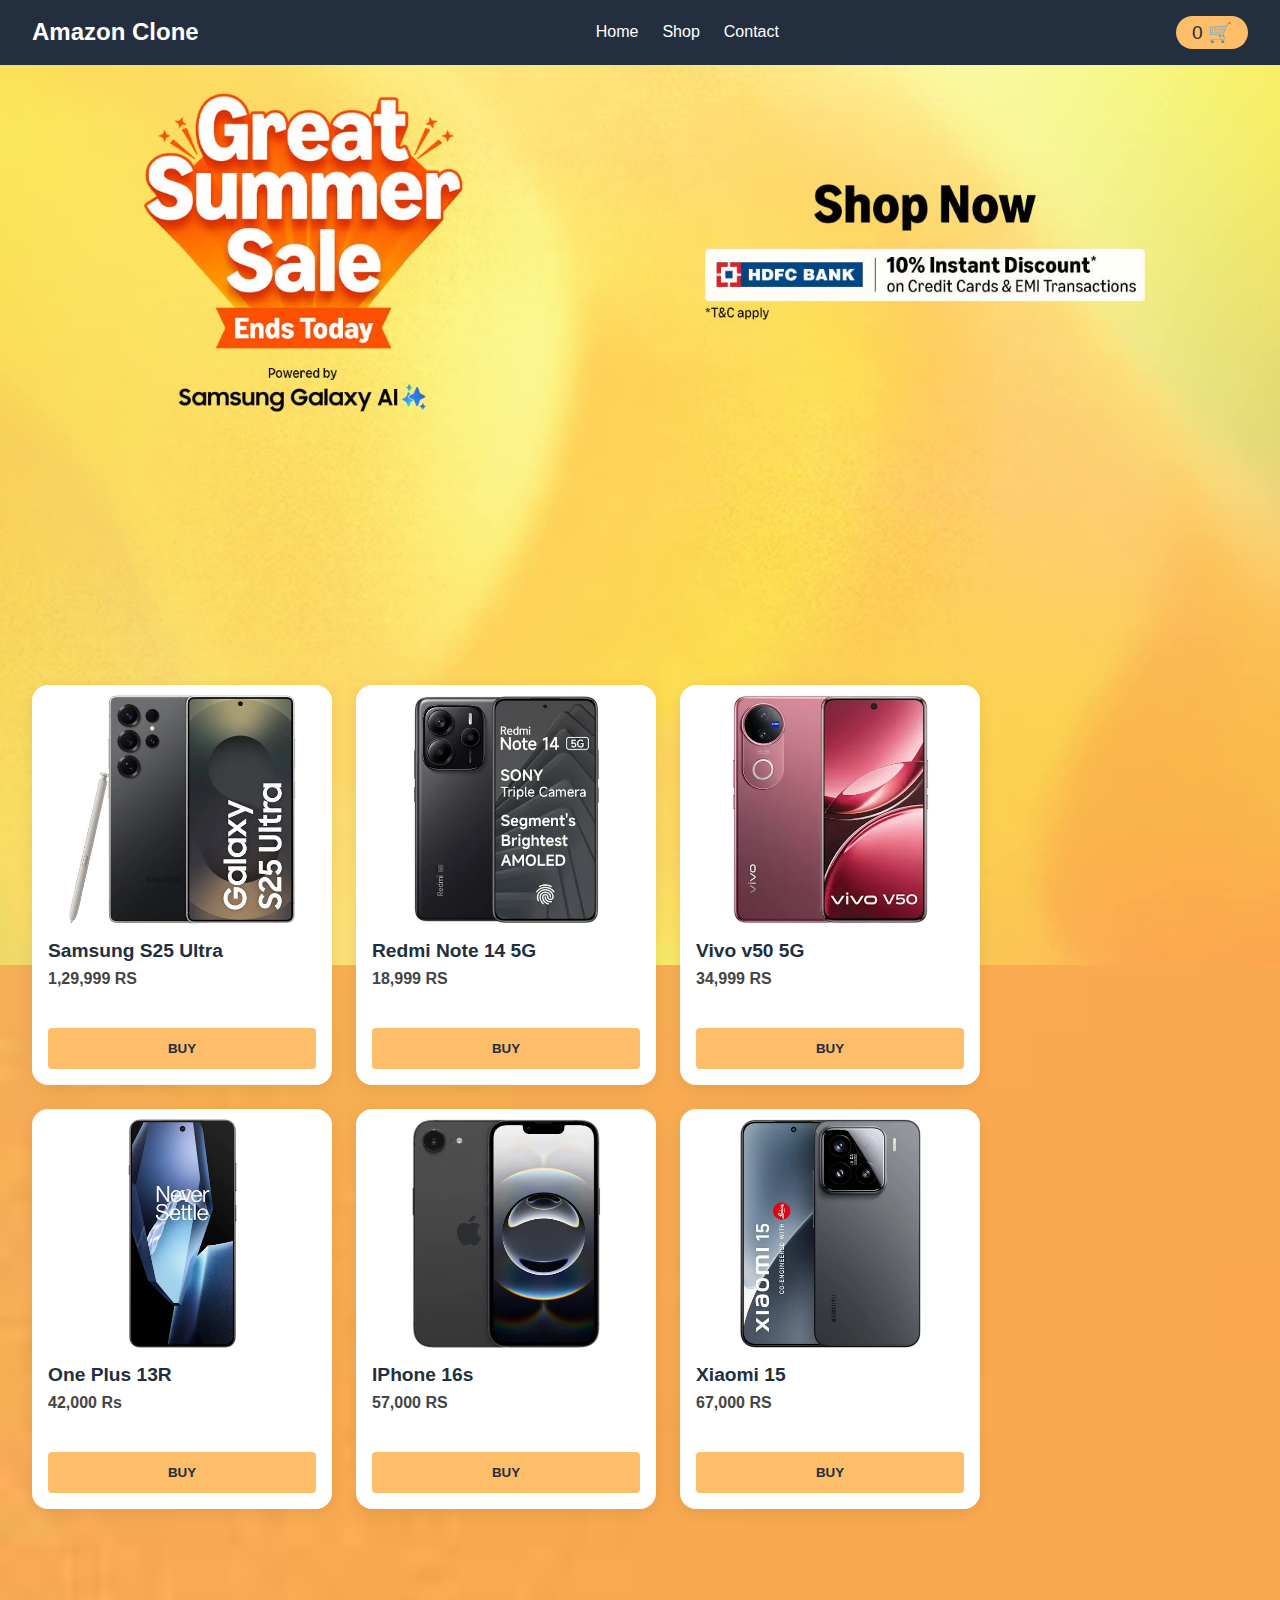
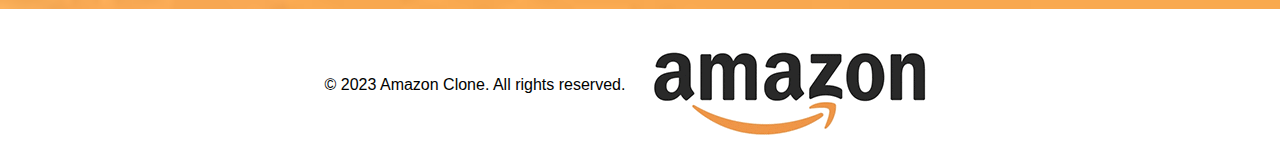
<file: index.html>
<!DOCTYPE html>
<html lang="en">
<head>
    <meta charset="UTF-8">
    <meta name="viewport" content="width=device-width, initial-scale=1.0">
    <title>Amazon Clone</title>
    <link rel="stylesheet" href="style.css">
</head>
<body>
    
    <nav class="navbar">
        <div class="logo">Amazon Clone</div>
        <ul class="nav-links">
            <li><a href="#">Home</a></li>
            <li><a href="#">Shop</a></li>
            <li><a href="#">Contact</a></li>
        </ul>
        <div class="cart">
            <span id="cart-count">0</span> 🛒
        </div>
    </nav>
    <div class="header"></div>
    <main>
       <div>
         <section class="products">
                <div class="product" data-name="Product 1">
                    <div class="img-cont" style="background-image: url('./assets/i1.png');"></div>
                    <div class="product-info">
                        <h3>Samsung S25 Ultra</h3>
                        <p>1,29,999 RS</p>
                    </div>
                    <div class="product-footer">
                        <button class="add-to-cart" onclick="window.location.href='./buy.html'">BUY</button>
                    </div>
                </div>
           
                <div class="product" data-name="Product 2">
                    <div class="img-cont" style="background-image: url('./assets/i2.png');"></div>
                    <div class="product-info">
                        <h3>Redmi Note 14 5G</h3>
                        <p>18,999 RS</p>
                    </div>
                    <div class="product-footer">
                        <button class="add-to-cart" onclick="window.location.href='./buy.html'">BUY</button>
                    </div>
                </div>

                <div class="product" data-name="Product 3">
                    <div class="img-cont" style="background-image: url('./assets/i3.png');"></div>
                    <div class="product-info">
                        <h3>Vivo v50 5G</h3>
                        <p>34,999 RS</p>
                    </div>
                    <div class="product-footer">
                        <button class="add-to-cart" onclick="window.location.href='./buy.html'">BUY</button>
                    </div>
                </div>

                <div class="product" data-name="Product 4">
                    <div class="img-cont" style="background-image: url('./assets/i4.png');"></div>
                    <div class="product-info">
                        <h3>One Plus 13R</h3>
                        <p>42,000 Rs</p>
                    </div>
                    <div class="product-footer">
                        <button class="add-to-cart" onclick="window.location.href='./buy.html'">BUY</button>
                    </div>
                </div>

                <div class="product" data-name="Product 5">
                    <div class="img-cont" style="background-image: url('./assets/i5.png');"></div>
                    <div class="product-info">
                        <h3>IPhone 16s</h3>
                        <p>57,000 RS</p>
                    </div>
                    <div class="product-footer">
                        <button class="add-to-cart" onclick="window.location.href='./buy.html'">BUY</button>
                    </div>
                </div>

                <div class="product" data-name="Product 6">
                    <div class="img-cont" style="background-image: url('./assets/i6.png');"></div>
                    <div class="product-info">
                        <h3>Xiaomi 15</h3>
                        <p>67,000 RS</p>
                    </div>
                    <div class="product-footer">
                        <button class="add-to-cart" onclick="window.location.href='./buy.html'">BUY</button>
                    </div>
                </div>
        </section>
       </div>
    </main>
    <div>
        <footer class="footer">
            <p>&copy; 2023 Amazon Clone. All rights reserved.</p>
    
          <img src="./assets/amzon.gif" alt="Logo" class="footer-logo">
        </footer>
    </div>
</body>
</html>
</file>
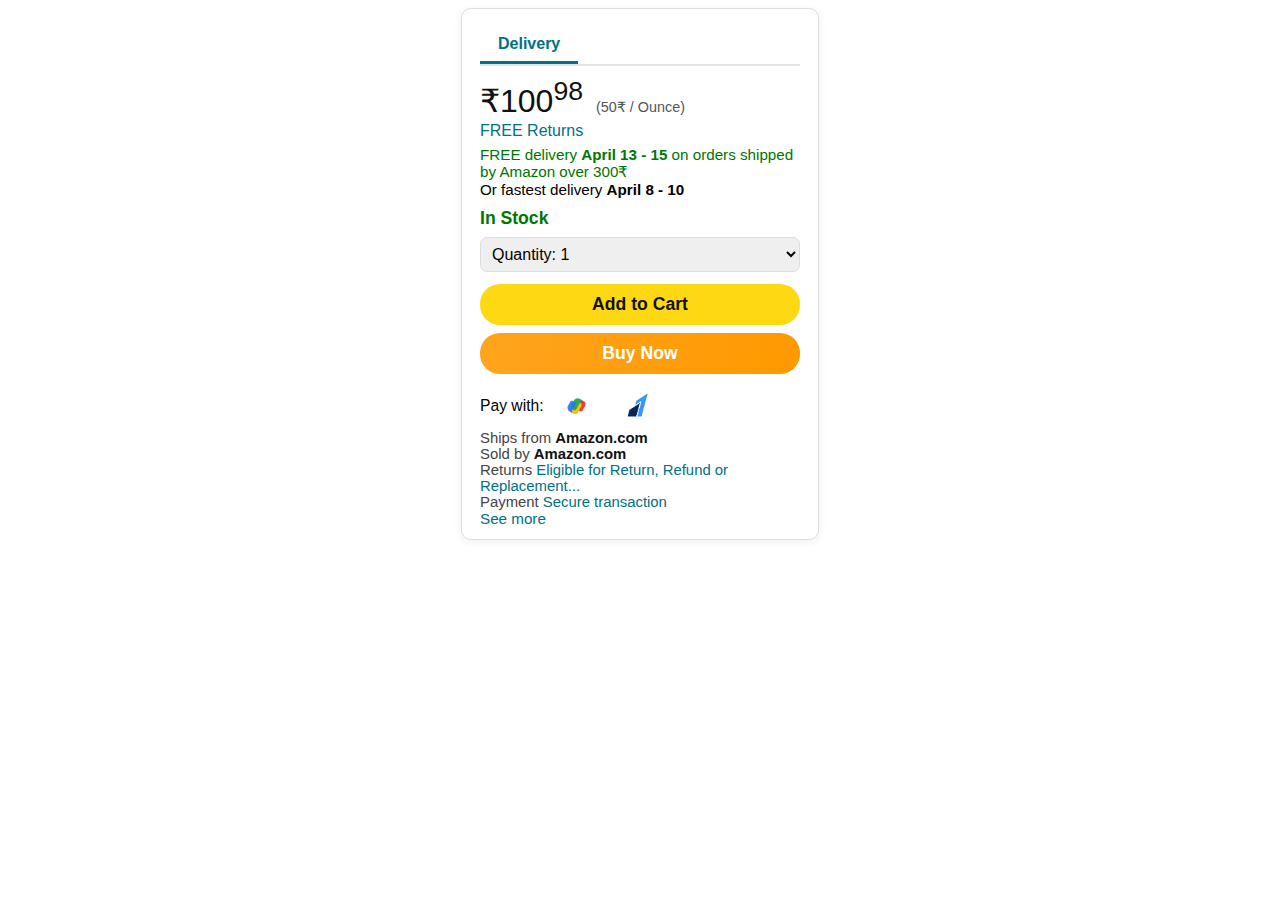
<file: buy.html>
<html>
    <head>
        <link rel="stylesheet" href="./buy.css">
        <title>Buy</title>
    </head>
    <body>
        <div class="buying-card">
            <div class="buying-tabs">
              <span class="active">Delivery</span>
            </div>
            <div class="price-section">
              <span class="price">₹100<sup>98</sup></span>
              <span class="unit">(50₹ / Ounce)</span>
            </div>
            <div class="free-returns">FREE Returns</div>
            <div class="delivery-info">
              <span class="free-delivery">FREE delivery <b>April 13 - 15</b> on orders shipped by Amazon over 300₹</span>
              <span>Or fastest delivery <b>April 8 - 10</b></span>

            </div>
            <div class="stock">In Stock</div>
            <select class="quantity">
              <option>Quantity: 1</option>
              <option>Quantity: 2</option>
              <option>Quantity: 3</option>
            </select>
            <button class="add-to-cart">Add to Cart</button>
            <button class="buy-now">Buy Now</button>
            <div class="payment-methods">
              <span>Pay with:</span>
              <img src="./assets/gpay.png" alt="GPay" class="pay-icon">
              <img src="./assets/rezorpay.png" alt="Razorpay" class="pay-icon">
            </div>
            <div class="details">
              <div>Ships from <b>Amazon.com</b></div>
              <div>Sold by <b>Amazon.com</b></div>
              <div>Returns <span class="returns">Eligible for Return, Refund or Replacement...</span></div>
              <div>Payment <span class="secure">Secure transaction</span></div>
              <a href="#">See more</a>
            </div>
          </div>
    </body>
</html>
</file>
<file: style.css>
body {
    font-family: Arial, sans-serif;
    margin: 0;
    background: #f3f3f3;
    background:url('./assets/background_body.png');
    background-size: cover;
}
.navbar {
    background: #232f3e;
    color: #fff;
    display: flex;
    align-items: center;
    justify-content: space-between;
    padding: 1rem 2rem;
}

.logo {
    font-size: 1.5rem;
    font-weight: bold;
}

.nav-links {
    list-style: none;
    display: flex;
    gap: 1.5rem;
    margin: 0;
    padding: 0;
}

.nav-links a {
    color: #fff;
    text-decoration: none;
    font-weight: 500;
}

.cart {
    font-size: 1.2rem;
    background: #febd69;
    color: #232f3e;
    padding: 0.3rem 1rem;
    border-radius: 20px;
}

main {
    display: flex;
    gap: 2rem;
    padding: 100px 2rem;
}
.img-cont {
    width: 100%;
    height: 100%;
    margin-top: 10px;
    background-size: contain;
    background-position: center;
    background-repeat: no-repeat;
}

.img-cont .add-to-cart {
    width: auto;
    min-width: 120px;
    padding: 8px 16px;
    margin-bottom: 10px;
    background: #febd69;
    border: none;
    border-radius: 4px;
    cursor: pointer;
    font-weight: bold;
    color: #232f3e;
    transition: background-color 0.2s;
}

.img-cont .add-to-cart:hover {
    background-color: lightblue;
}

.header {
    height: 100vh;
    background-image: url('./assets/background.png');
    background-size: cover;
    background-position: center;
    background-repeat: no-repeat;
    position: relative;

}

.products {
    display: flex;
    flex-wrap: wrap;
    gap: 1.5rem;
    flex: 2;
    margin-top: -380px; /* float cards on lower half of header */
    position: relative;
    z-index: 2;
}

.product {
    background: #fff;
    border-radius: 16px;
    box-shadow: 0 4px 16px rgba(0,0,0,0.08);
    display: flex;
    flex-direction: column;
    width: 300px;
    height: 400px;
    overflow: hidden;
    transition: transform 0.2s, box-shadow 0.2s;
}

.product:hover {
    transform: translateY(-8px) scale(1.03);
    box-shadow: 0 8px 24px rgba(0,0,0,0.12);
    
}

.product-info {
    padding: 1rem;
    flex-grow: 1;
    display: flex;
    flex-direction: column;
}

.product-info h3 {
    margin: 0;
    font-size: 1.2rem;
    color: #232f3e;
}

.product-info p {
    margin: 0.5rem 0;
    color: #444;
    font-weight: bold;
}

.product-footer {
    padding: 1rem;
    margin-top: auto;
}

.add-to-cart {
    width: 100%;
    padding: 0.8rem;
    background: #febd69;
    border: none;
    border-radius: 4px;
    cursor: pointer;
    font-weight: bold;
    color: #232f3e;
    transition: background-color 0.2s;
}

.add-to-cart:hover {
    background: #f3a847;
}

.cart-section {
    background: #fff;
    padding: 1rem;
    border-radius: 8px;
    box-shadow: 0 2px 8px rgba(0,0,0,0.05);
    flex: 1;
    min-width: 200px;
}

#cart-items {
    list-style: none;
    padding: 0;
}

#cart-items li {
    padding: 0.5rem 0;
    border-bottom: 1px solid #eee;
}
.footer{
    display: flex;
    justify-content: center;
    align-items: center;
   height: 152px;
    overflow: hidden;
    margin-left: auto;
    margin-right: auto;
    background: white;
}
</file>
<file: buy.css>
body {
  display: flex;
  flex-direction: column;
  justify-content: center;
  align-items: center;
}
.buying-card {
    width: 320px;
    border: 1px solid #ddd;
    border-radius: 10px;
    padding: 18px 18px 12px 18px;
    background: #fff;
    font-family: Arial, sans-serif;
    box-shadow: 0 2px 8px rgba(0,0,0,0.07);
  }
  .buying-tabs {
    display: flex;
    border-bottom: 2px solid #e3e6e6;
    margin-bottom: 10px;
  }
  .buying-tabs span {
    padding: 8px 18px;
    cursor: pointer;
    color: #555;
  }
  .buying-tabs .active {
    color: #007185;
    border-bottom: 3px solid #007185;
    font-weight: bold;
  }
  .price-section {
    font-size: 2rem;
    color: #111;
    margin-bottom: 2px;
  }
  .price-section .unit {
    font-size: 0.9rem;
    color: #555;
    margin-left: 4px;
  }
  .free-returns {
    color: #007185;
    font-size: 1rem;
    margin-bottom: 6px;
  }
  .delivery-info {
    font-size: 0.95rem;
    margin-bottom: 8px;
  }
  .delivery-info .free-delivery {
    color: #007600;
    display: block;
  }
  .delivery-info .location {
    color: #007185;
    font-size: 0.95rem;
  }
  .stock {
    color: #007600;
    font-weight: bold;
    margin: 10px 0 8px 0;
    font-size: 1.1rem;
  }
  .quantity {
    width: 100%;
    padding: 7px;
    border-radius: 7px;
    border: 1px solid #ddd;
    margin-bottom: 12px;
    font-size: 1rem;
  }
  .add-to-cart, .buy-now {
    width: 100%;
    padding: 10px 0;
    border: none;
    border-radius: 20px;
    font-size: 1.1rem;
    font-weight: bold;
    margin-bottom: 8px;
    cursor: pointer;
  }
  .add-to-cart {
    background: #ffd814;
    color: #111;
  }
  .buy-now {
    background: linear-gradient(90deg, #ffa41c, #ff9900);
    color: #fff;
  }
  .payment-methods {
    margin: 10px 0 8px 0;
    font-size: 0.98rem;
    display: flex;
    align-items: center;
    gap: 8px;
  }
  .pay-icon {
    height: 28px;
    vertical-align: middle;
  }
  .details {
    font-size: 0.93rem;
    color: #444;
    margin-top: 10px;
  }
  .details b {
    color: #111;
  }
  .details .returns, .details .secure {
    color: #007185;
  }
  .details a {
    color: #007185;
    text-decoration: none;
    font-size: 0.95rem;
  }
</file>
